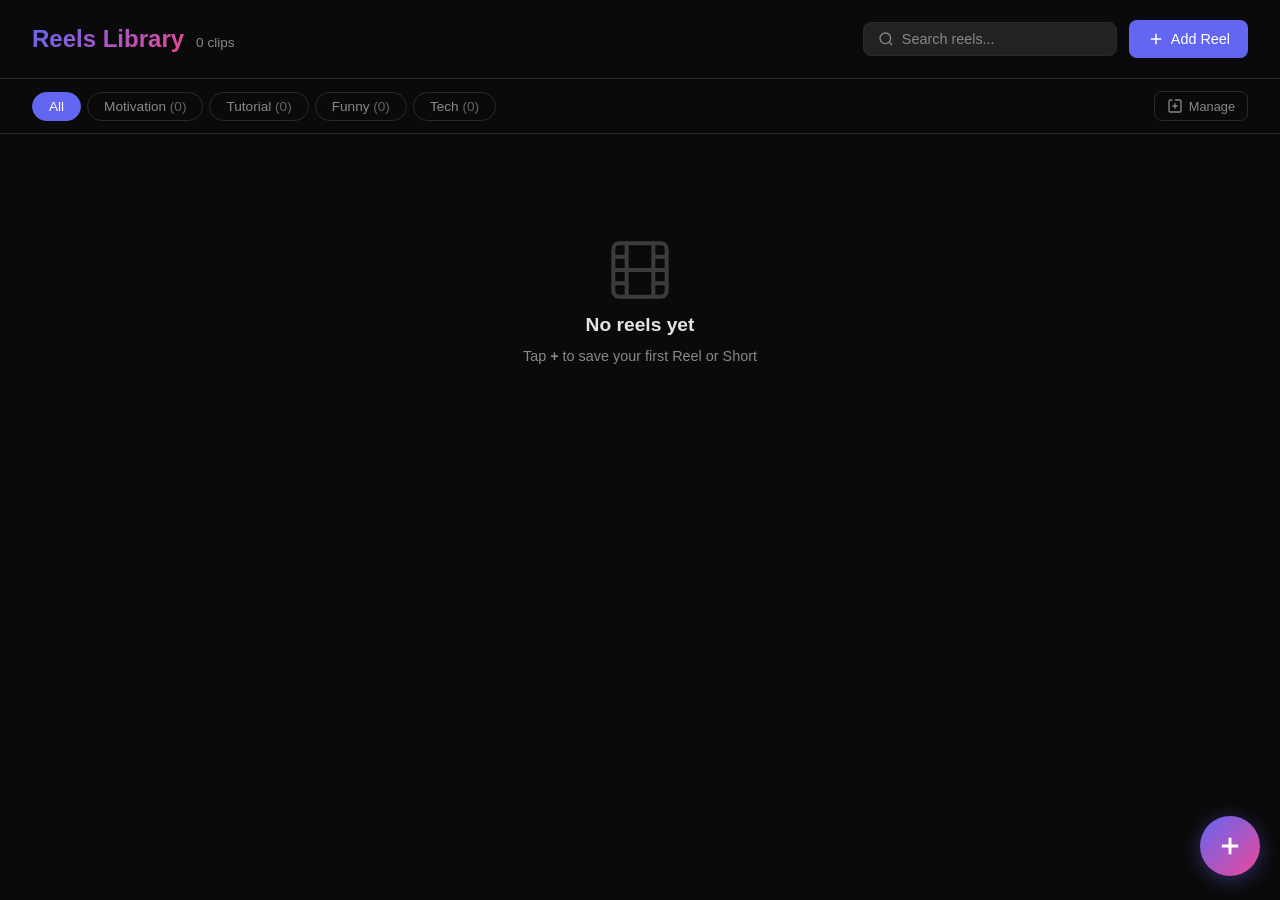
<file: index.html>
<!DOCTYPE html>
<html lang="en">
<head>
  <meta charset="UTF-8" />
  <meta name="viewport" content="width=device-width, initial-scale=1.0, maximum-scale=1.0, user-scalable=no, viewport-fit=cover" />
  <meta name="theme-color" content="#6366f1" />
  <meta name="apple-mobile-web-app-capable" content="yes" />
  <meta name="apple-mobile-web-app-status-bar-style" content="black-translucent" />
  <meta name="apple-mobile-web-app-title" content="Reels Lib" />
  <link rel="apple-touch-icon" href="icons/icon-192.png" />
  <link rel="icon" type="image/svg+xml" href="icons/icon.svg" />
  <link rel="manifest" href="manifest.json" />
  <title>Reels Library</title>
  <link rel="stylesheet" href="styles.css" />
</head>
<body>
  <div id="app">
    <!-- Header -->
    <header class="header">
      <div class="header-left">
        <h1>Reels Library</h1>
        <span class="reel-count" id="reelCount">0 reels</span>
      </div>
      <div class="header-right">
        <div class="search-box">
          <svg width="16" height="16" viewBox="0 0 24 24" fill="none" stroke="currentColor" stroke-width="2"><circle cx="11" cy="11" r="8"/><path d="m21 21-4.35-4.35"/></svg>
          <input type="text" id="searchInput" placeholder="Search reels..." />
        </div>
        <button class="btn btn-primary desktop-only" id="addReelBtn">
          <svg width="18" height="18" viewBox="0 0 24 24" fill="none" stroke="currentColor" stroke-width="2"><path d="M12 5v14M5 12h14"/></svg>
          Add Reel
        </button>
      </div>
    </header>

    <!-- Category Tabs -->
    <nav class="category-bar">
      <div class="category-tabs" id="categoryTabs">
        <button class="tab active" data-category="all">All</button>
      </div>
      <button class="btn btn-ghost btn-sm" id="manageCategoriesBtn">
        <svg width="16" height="16" viewBox="0 0 24 24" fill="none" stroke="currentColor" stroke-width="2"><path d="M12 3h7a2 2 0 0 1 2 2v14a2 2 0 0 1-2 2H5a2 2 0 0 1-2-2V5a2 2 0 0 1 2-2h3"/><path d="M12 8v8M8 12h8"/></svg>
        <span class="manage-label">Manage</span>
      </button>
    </nav>

    <!-- Reels Grid -->
    <main class="reels-grid" id="reelsGrid">
      <!-- Empty state -->
      <div class="empty-state" id="emptyState">
        <svg width="64" height="64" viewBox="0 0 24 24" fill="none" stroke="currentColor" stroke-width="1.5" opacity="0.4">
          <rect x="2" y="2" width="20" height="20" rx="2.18" ry="2.18"/><path d="M7 2v20M17 2v20M2 12h20M2 7h5M2 17h5M17 7h5M17 17h5"/>
        </svg>
        <h2>No reels yet</h2>
        <p>Tap <strong>+</strong> to save your first Reel or Short</p>
      </div>
    </main>

    <!-- Mobile FAB (Floating Action Button) -->
    <button class="fab mobile-only" id="addReelFab" aria-label="Add reel">
      <svg width="28" height="28" viewBox="0 0 24 24" fill="none" stroke="currentColor" stroke-width="2.5"><path d="M12 5v14M5 12h14"/></svg>
    </button>
  </div>

  <!-- Add/Edit Reel Modal -->
  <div class="modal-overlay" id="reelModal">
    <div class="modal modal-add">
      <div class="modal-header">
        <h2 id="modalTitle">Add Reel</h2>
        <button class="btn-close" id="closeReelModal">&times;</button>
      </div>
      <form id="reelForm">
        <input type="hidden" id="reelId" />
        <div class="form-group">
          <label for="reelUrl">Instagram Reel URL</label>
          <div class="url-input-row">
            <input type="url" id="reelUrl" placeholder="Instagram Reel or YouTube Shorts URL..." required />
            <button type="button" class="btn btn-ghost btn-sm fetch-btn" id="fetchPreviewBtn">Preview</button>
          </div>
        </div>
        <div class="preview-area" id="previewArea">
          <div class="preview-placeholder">Paste a Reel or Shorts link and tap "Preview"</div>
        </div>
        <div class="form-group">
          <label for="reelTitle">Title / Note</label>
          <input type="text" id="reelTitle" placeholder="Give it a name to remember..." />
        </div>
        <div class="form-group">
          <label for="reelCategory">Category</label>
          <select id="reelCategory">
            <option value="">Uncategorized</option>
          </select>
        </div>
        <div class="form-actions">
          <button type="button" class="btn btn-ghost" id="cancelReelBtn">Cancel</button>
          <button type="submit" class="btn btn-primary">Save Reel</button>
        </div>
      </form>
    </div>
  </div>

  <!-- Manage Categories Modal -->
  <div class="modal-overlay" id="categoryModal">
    <div class="modal modal-sm">
      <div class="modal-header">
        <h2>Manage Categories</h2>
        <button class="btn-close" id="closeCategoryModal">&times;</button>
      </div>
      <div class="category-form">
        <div class="form-group form-row">
          <input type="text" id="newCategoryName" placeholder="New category name..." />
          <input type="color" id="newCategoryColor" value="#6366f1" title="Pick a color" />
          <button class="btn btn-primary btn-sm" id="addCategoryBtn">Add</button>
        </div>
      </div>
      <ul class="category-list" id="categoryList"></ul>
    </div>
  </div>

  <!-- Reel Detail Modal -->
  <div class="modal-overlay" id="detailModal">
    <div class="modal modal-detail">
      <div class="modal-header">
        <h2 id="detailTitle">Reel Details</h2>
        <button class="btn-close" id="closeDetailModal">&times;</button>
      </div>
      <div class="detail-body" id="detailBody"></div>
      <div class="detail-actions">
        <a class="btn btn-primary" id="detailOpenLink" href="#" target="_blank" rel="noopener">
          <svg width="16" height="16" viewBox="0 0 24 24" fill="none" stroke="currentColor" stroke-width="2"><path d="M18 13v6a2 2 0 0 1-2 2H5a2 2 0 0 1-2-2V8a2 2 0 0 1 2-2h6M15 3h6v6M10 14 21 3"/></svg>
          Open in Instagram
        </a>
        <button class="btn btn-ghost" id="detailEditBtn">Edit</button>
        <button class="btn btn-danger" id="detailDeleteBtn">Delete</button>
      </div>
    </div>
  </div>

  <script src="app.js"></script>
  <script>
    // Register service worker
    if ('serviceWorker' in navigator) {
      navigator.serviceWorker.register('./sw.js');
    }
  </script>
</body>
</html>
</file>
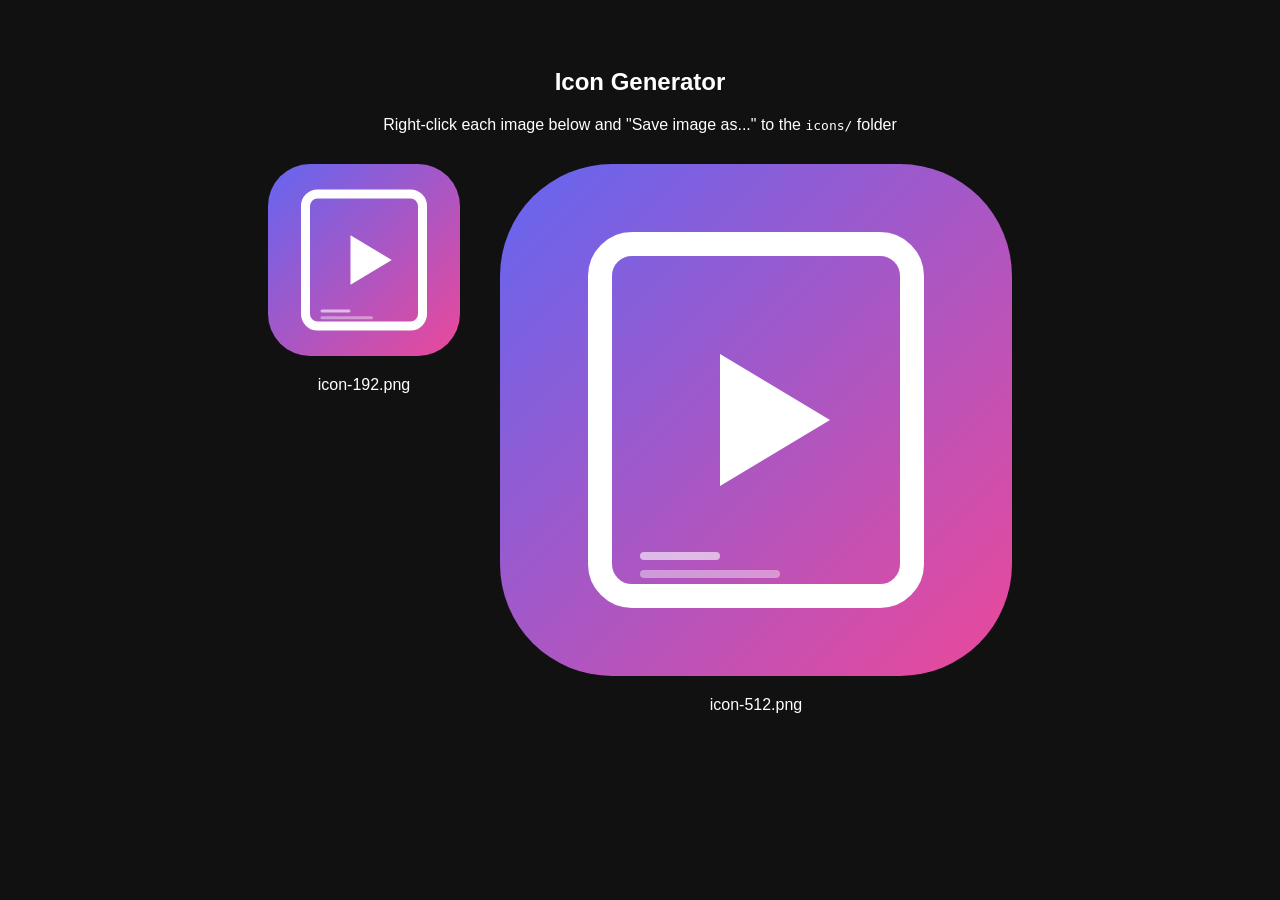
<file: generate-icons.html>
<!DOCTYPE html>
<html>
<head><title>Generate Icons</title></head>
<body style="background:#111;color:#fff;font-family:sans-serif;padding:40px;text-align:center">
  <h2>Icon Generator</h2>
  <p>Right-click each image below and "Save image as..." to the <code>icons/</code> folder</p>
  <div style="display:flex;gap:40px;justify-content:center;margin-top:30px;flex-wrap:wrap">
    <div>
      <canvas id="c192" width="192" height="192"></canvas>
      <p>icon-192.png</p>
    </div>
    <div>
      <canvas id="c512" width="512" height="512"></canvas>
      <p>icon-512.png</p>
    </div>
  </div>
  <script>
    const svg = `<svg xmlns="http://www.w3.org/2000/svg" viewBox="0 0 512 512">
      <defs><linearGradient id="bg" x1="0%" y1="0%" x2="100%" y2="100%">
        <stop offset="0%" style="stop-color:#6366f1"/><stop offset="100%" style="stop-color:#ec4899"/>
      </linearGradient></defs>
      <rect width="512" height="512" rx="112" fill="url(#bg)"/>
      <rect x="100" y="80" width="312" height="352" rx="32" fill="none" stroke="#fff" stroke-width="24"/>
      <polygon points="220,190 220,322 330,256" fill="#fff"/>
      <rect x="140" y="388" width="80" height="8" rx="4" fill="#fff" opacity="0.6"/>
      <rect x="140" y="406" width="140" height="8" rx="4" fill="#fff" opacity="0.4"/>
    </svg>`;
    const blob = new Blob([svg], {type:'image/svg+xml'});
    const url = URL.createObjectURL(blob);
    [192,512].forEach(size => {
      const canvas = document.getElementById('c'+size);
      const ctx = canvas.getContext('2d');
      const img = new Image();
      img.onload = () => { ctx.drawImage(img, 0, 0, size, size); };
      img.src = url;
    });
  </script>
</body>
</html>
</file>
<file: styles.css>
/* === Reset & Base === */
*, *::before, *::after { box-sizing: border-box; margin: 0; padding: 0; }

:root {
  --bg: #0a0a0a;
  --bg-card: #161616;
  --bg-card-hover: #1e1e1e;
  --bg-modal: #1a1a1a;
  --bg-input: #222;
  --border: #2a2a2a;
  --text: #e5e5e5;
  --text-muted: #888;
  --primary: #6366f1;
  --primary-hover: #818cf8;
  --danger: #ef4444;
  --danger-hover: #f87171;
  --radius: 12px;
  --radius-sm: 8px;
  --safe-top: env(safe-area-inset-top, 0px);
  --safe-bottom: env(safe-area-inset-bottom, 0px);
}

html { -webkit-text-size-adjust: 100%; }

body {
  font-family: -apple-system, BlinkMacSystemFont, 'Segoe UI', Roboto, sans-serif;
  background: var(--bg);
  color: var(--text);
  min-height: 100vh;
  min-height: 100dvh;
  -webkit-tap-highlight-color: transparent;
  overscroll-behavior: none;
  padding-top: var(--safe-top);
  padding-bottom: var(--safe-bottom);
}

/* === Visibility helpers === */
.mobile-only { display: none; }

/* === Header === */
.header {
  display: flex;
  align-items: center;
  justify-content: space-between;
  padding: 20px 32px;
  border-bottom: 1px solid var(--border);
  flex-wrap: wrap;
  gap: 12px;
  position: sticky;
  top: 0;
  z-index: 50;
  background: var(--bg);
}

.header-left {
  display: flex;
  align-items: baseline;
  gap: 12px;
}

.header h1 {
  font-size: 1.5rem;
  font-weight: 700;
  background: linear-gradient(135deg, #6366f1, #ec4899);
  -webkit-background-clip: text;
  -webkit-text-fill-color: transparent;
  background-clip: text;
}

.reel-count {
  color: var(--text-muted);
  font-size: 0.85rem;
}

.header-right {
  display: flex;
  align-items: center;
  gap: 12px;
}

/* === Search === */
.search-box {
  display: flex;
  align-items: center;
  gap: 8px;
  background: var(--bg-input);
  border: 1px solid var(--border);
  border-radius: var(--radius-sm);
  padding: 8px 14px;
  color: var(--text-muted);
  transition: border-color 0.2s;
}

.search-box:focus-within { border-color: var(--primary); }

.search-box input {
  background: none;
  border: none;
  color: var(--text);
  font-size: 0.9rem;
  outline: none;
  width: 200px;
}

.search-box input::placeholder { color: var(--text-muted); }

/* === Buttons === */
.btn {
  display: inline-flex;
  align-items: center;
  gap: 6px;
  padding: 10px 18px;
  border-radius: var(--radius-sm);
  border: none;
  font-size: 0.9rem;
  font-weight: 500;
  cursor: pointer;
  transition: all 0.15s;
  text-decoration: none;
  white-space: nowrap;
}

.btn-primary { background: var(--primary); color: #fff; }
.btn-primary:hover { background: var(--primary-hover); }
.btn-primary:active { transform: scale(0.97); }

.btn-ghost {
  background: transparent;
  color: var(--text-muted);
  border: 1px solid var(--border);
}
.btn-ghost:hover { color: var(--text); border-color: #444; }

.btn-danger {
  background: transparent;
  color: var(--danger);
  border: 1px solid var(--danger);
}
.btn-danger:hover { background: var(--danger); color: #fff; }

.btn-sm { padding: 6px 12px; font-size: 0.8rem; }

.btn-close {
  background: none;
  border: none;
  color: var(--text-muted);
  font-size: 1.5rem;
  cursor: pointer;
  line-height: 1;
  padding: 4px 8px;
}
.btn-close:hover { color: var(--text); }

/* === FAB (Floating Action Button) === */
.fab {
  position: fixed;
  bottom: 24px;
  right: 20px;
  width: 60px;
  height: 60px;
  border-radius: 50%;
  background: linear-gradient(135deg, #6366f1, #ec4899);
  color: #fff;
  border: none;
  display: flex;
  align-items: center;
  justify-content: center;
  box-shadow: 0 4px 20px rgba(99, 102, 241, 0.4);
  cursor: pointer;
  z-index: 90;
  transition: transform 0.15s, box-shadow 0.15s;
}

.fab:active {
  transform: scale(0.9);
  box-shadow: 0 2px 12px rgba(99, 102, 241, 0.3);
}

/* === Category Bar === */
.category-bar {
  display: flex;
  align-items: center;
  justify-content: space-between;
  padding: 12px 32px;
  border-bottom: 1px solid var(--border);
  gap: 12px;
  overflow-x: auto;
  position: sticky;
  top: 68px;
  z-index: 49;
  background: var(--bg);
  -webkit-overflow-scrolling: touch;
}

.category-bar::-webkit-scrollbar { display: none; }
.category-bar { scrollbar-width: none; }

.category-tabs {
  display: flex;
  gap: 6px;
  overflow-x: auto;
  flex: 1;
  -webkit-overflow-scrolling: touch;
}

.category-tabs::-webkit-scrollbar { display: none; }
.category-tabs { scrollbar-width: none; }

.tab {
  padding: 6px 16px;
  border-radius: 20px;
  border: 1px solid var(--border);
  background: transparent;
  color: var(--text-muted);
  font-size: 0.85rem;
  cursor: pointer;
  white-space: nowrap;
  transition: all 0.15s;
}

.tab:hover { border-color: #555; color: var(--text); }
.tab:active { transform: scale(0.96); }

.tab.active {
  background: var(--primary);
  border-color: var(--primary);
  color: #fff;
}

/* === Reels Grid === */
.reels-grid {
  display: grid;
  grid-template-columns: repeat(auto-fill, minmax(280px, 1fr));
  gap: 20px;
  padding: 24px 32px;
  padding-bottom: calc(24px + var(--safe-bottom));
}

/* === Reel Card === */
.reel-card {
  background: var(--bg-card);
  border: 1px solid var(--border);
  border-radius: var(--radius);
  overflow: hidden;
  cursor: pointer;
  transition: all 0.2s;
  -webkit-touch-callout: none;
}

.reel-card:hover {
  background: var(--bg-card-hover);
  border-color: #444;
  transform: translateY(-2px);
  box-shadow: 0 8px 24px rgba(0,0,0,0.3);
}

.reel-card:active {
  transform: scale(0.98);
  box-shadow: none;
}

.reel-card-thumbnail {
  width: 100%;
  aspect-ratio: 9/16;
  max-height: 320px;
  object-fit: cover;
  background: #111;
  display: flex;
  align-items: center;
  justify-content: center;
  overflow: hidden;
  position: relative;
}

/* Platform badge (Instagram / YouTube icon) */
.platform-badge {
  position: absolute;
  top: 8px;
  left: 8px;
  z-index: 2;
  width: 28px;
  height: 28px;
  border-radius: 50%;
  display: flex;
  align-items: center;
  justify-content: center;
  backdrop-filter: blur(8px);
}

.platform-ig {
  background: rgba(225, 48, 108, 0.85);
  color: #fff;
}

.platform-yt {
  background: rgba(255, 0, 0, 0.85);
  color: #fff;
}

.reel-card-thumbnail img {
  width: 100%;
  height: 100%;
  object-fit: cover;
}

.reel-card-thumbnail .embed-thumb {
  position: relative;
  width: 100%;
  height: 100%;
  overflow: hidden;
}

.reel-card-thumbnail .embed-thumb iframe {
  width: 100%;
  height: 320px;
  display: block;
  pointer-events: none;
}

.reel-card-thumbnail .embed-overlay {
  position: absolute;
  inset: 0;
  z-index: 1;
  cursor: pointer;
}

.reel-card-thumbnail .placeholder-thumb {
  display: flex;
  flex-direction: column;
  align-items: center;
  justify-content: center;
  gap: 8px;
  color: var(--text-muted);
  width: 100%;
  height: 100%;
  min-height: 180px;
  background: linear-gradient(135deg, #1a1a2e, #16213e);
}

.reel-card-info { padding: 14px; }

.reel-card-title {
  font-size: 0.95rem;
  font-weight: 600;
  margin-bottom: 6px;
  overflow: hidden;
  text-overflow: ellipsis;
  white-space: nowrap;
}

.reel-card-meta {
  display: flex;
  align-items: center;
  justify-content: space-between;
  gap: 8px;
}

.reel-card-category {
  font-size: 0.75rem;
  padding: 3px 10px;
  border-radius: 12px;
  font-weight: 500;
}

.reel-card-date {
  font-size: 0.75rem;
  color: var(--text-muted);
}

/* === Empty State === */
.empty-state {
  grid-column: 1 / -1;
  display: flex;
  flex-direction: column;
  align-items: center;
  justify-content: center;
  gap: 12px;
  padding: 80px 20px;
  color: var(--text-muted);
  text-align: center;
}

.empty-state h2 { font-size: 1.2rem; color: var(--text); }
.empty-state p { font-size: 0.9rem; }

/* === Modal === */
.modal-overlay {
  display: none;
  position: fixed;
  inset: 0;
  background: rgba(0,0,0,0.7);
  backdrop-filter: blur(4px);
  z-index: 100;
  align-items: center;
  justify-content: center;
}

.modal-overlay.open { display: flex; }

.modal {
  background: var(--bg-modal);
  border: 1px solid var(--border);
  border-radius: var(--radius);
  width: 90%;
  max-width: 520px;
  max-height: 90vh;
  overflow-y: auto;
  animation: modalIn 0.2s ease;
  -webkit-overflow-scrolling: touch;
}

.modal-sm { max-width: 420px; }
.modal-detail { max-width: 540px; }

@keyframes modalIn {
  from { opacity: 0; transform: translateY(20px); }
  to { opacity: 1; transform: translateY(0); }
}

.modal-header {
  display: flex;
  align-items: center;
  justify-content: space-between;
  padding: 20px 24px 12px;
  position: sticky;
  top: 0;
  background: var(--bg-modal);
  z-index: 1;
}

.modal-header h2 { font-size: 1.15rem; }

/* === Form === */
.form-group {
  padding: 0 24px;
  margin-bottom: 16px;
  position: relative;
}

.form-group label {
  display: block;
  font-size: 0.8rem;
  color: var(--text-muted);
  margin-bottom: 6px;
  font-weight: 500;
}

.form-group input,
.form-group select {
  width: 100%;
  padding: 10px 14px;
  background: var(--bg-input);
  border: 1px solid var(--border);
  border-radius: var(--radius-sm);
  color: var(--text);
  font-size: 16px; /* prevents iOS zoom on focus */
  outline: none;
  transition: border-color 0.2s;
}

.form-group input:focus,
.form-group select:focus {
  border-color: var(--primary);
}

.form-group select { cursor: pointer; }

.form-group input[type="color"] {
  width: 40px;
  height: 42px;
  padding: 2px;
  cursor: pointer;
  border-radius: var(--radius-sm);
}

.url-input-row {
  display: flex;
  gap: 8px;
}

.url-input-row input { flex: 1; }

.form-row {
  display: flex;
  gap: 8px;
  align-items: flex-end;
}

.form-row input[type="text"] { flex: 1; }

.form-actions {
  display: flex;
  justify-content: flex-end;
  gap: 10px;
  padding: 16px 24px 24px;
}

/* === Preview Area === */
.preview-area {
  margin: 0 24px 16px;
  border: 1px dashed var(--border);
  border-radius: var(--radius-sm);
  min-height: 80px;
  display: flex;
  align-items: center;
  justify-content: center;
  overflow: hidden;
}

.preview-placeholder {
  color: var(--text-muted);
  font-size: 0.85rem;
  padding: 20px;
  text-align: center;
}

.preview-embed { width: 100%; }
.preview-embed iframe { display: block; width: 100%; }

.preview-loading {
  color: var(--text-muted);
  font-size: 0.85rem;
  padding: 20px;
}

.preview-error {
  color: var(--danger);
  font-size: 0.85rem;
  padding: 16px;
  text-align: center;
}

/* === Category List (manage modal) === */
.category-list {
  list-style: none;
  padding: 0 24px 20px;
}

.category-list li {
  display: flex;
  align-items: center;
  justify-content: space-between;
  padding: 12px 0;
  border-bottom: 1px solid var(--border);
}

.category-list li:last-child { border-bottom: none; }

.category-list .cat-info {
  display: flex;
  align-items: center;
  gap: 10px;
}

.cat-color-dot {
  width: 14px;
  height: 14px;
  border-radius: 50%;
  flex-shrink: 0;
}

.category-list .cat-name { font-size: 0.9rem; }

.category-list .cat-count {
  font-size: 0.75rem;
  color: var(--text-muted);
}

.cat-delete-btn {
  background: none;
  border: none;
  color: var(--text-muted);
  cursor: pointer;
  font-size: 1.3rem;
  padding: 8px 12px;
  min-width: 44px;
  min-height: 44px;
  display: flex;
  align-items: center;
  justify-content: center;
}
.cat-delete-btn:hover { color: var(--danger); }

.category-form { padding-top: 8px; }

/* === Detail Modal === */
.detail-body { padding: 0 24px 16px; }

.detail-body img {
  width: 100%;
  max-height: 400px;
  object-fit: cover;
  border-radius: var(--radius-sm);
  margin-bottom: 14px;
}

.detail-embed { margin-bottom: 14px; }
.detail-embed iframe { display: block; border-radius: var(--radius-sm); width: 100%; }

.detail-body .detail-desc {
  font-size: 0.9rem;
  color: var(--text-muted);
  margin-bottom: 10px;
  line-height: 1.5;
}

.detail-body .detail-author {
  font-size: 0.85rem;
  color: var(--text);
  font-weight: 500;
  margin-bottom: 4px;
}

.detail-body .detail-url {
  font-size: 0.8rem;
  color: var(--primary);
  word-break: break-all;
}

.detail-body .detail-category-badge {
  display: inline-block;
  padding: 4px 12px;
  border-radius: 12px;
  font-size: 0.8rem;
  font-weight: 500;
  margin-top: 10px;
}

.detail-body .detail-date {
  font-size: 0.8rem;
  color: var(--text-muted);
  margin-top: 8px;
}

.detail-body .detail-no-preview {
  display: flex;
  flex-direction: column;
  align-items: center;
  justify-content: center;
  gap: 8px;
  padding: 40px 20px;
  color: var(--text-muted);
  background: linear-gradient(135deg, #1a1a2e, #16213e);
  border-radius: var(--radius-sm);
  margin-bottom: 14px;
}

.detail-actions {
  display: flex;
  gap: 10px;
  padding: 0 24px 24px;
  flex-wrap: wrap;
}

/* ==========================================
   MOBILE (< 640px)
   ========================================== */
@media (max-width: 640px) {
  .mobile-only { display: flex; }
  .desktop-only { display: none !important; }

  /* Header — compact */
  .header {
    padding: 12px 16px;
    gap: 10px;
  }

  .header h1 { font-size: 1.2rem; }

  .header-right { width: 100%; }

  .search-box {
    flex: 1;
    padding: 10px 14px;
  }

  .search-box input {
    width: 100%;
    font-size: 16px; /* prevent iOS zoom */
  }

  /* Category bar */
  .category-bar {
    padding: 10px 16px;
    top: 52px;
  }

  .manage-label { display: none; }

  .tab { padding: 8px 14px; font-size: 0.8rem; }

  /* Grid — 2 columns on phone */
  .reels-grid {
    grid-template-columns: repeat(2, 1fr);
    gap: 10px;
    padding: 12px;
    padding-bottom: calc(100px + var(--safe-bottom));
  }

  /* Cards — more compact */
  .reel-card:hover {
    transform: none;
    box-shadow: none;
  }

  .reel-card-thumbnail {
    max-height: 240px;
  }

  .reel-card-thumbnail .embed-thumb iframe {
    height: 240px;
  }

  .reel-card-info { padding: 10px; }

  .reel-card-title { font-size: 0.8rem; margin-bottom: 4px; }

  .reel-card-category { font-size: 0.65rem; padding: 2px 8px; }
  .reel-card-date { font-size: 0.65rem; }

  /* FAB */
  .fab {
    bottom: calc(20px + var(--safe-bottom));
    right: 16px;
    width: 56px;
    height: 56px;
  }

  /* Modals — bottom sheet style */
  .modal-overlay {
    align-items: flex-end;
  }

  .modal {
    width: 100%;
    max-width: 100%;
    border-radius: 20px 20px 0 0;
    max-height: 92vh;
    animation: modalSlideUp 0.25s ease;
  }

  @keyframes modalSlideUp {
    from { transform: translateY(100%); }
    to { transform: translateY(0); }
  }

  /* Drag handle indicator */
  .modal::before {
    content: '';
    display: block;
    width: 36px;
    height: 4px;
    background: #555;
    border-radius: 2px;
    margin: 10px auto 0;
  }

  .modal-header { padding: 12px 20px 8px; }
  .form-group { padding: 0 20px; }
  .preview-area { margin: 0 20px 14px; }
  .form-actions { padding: 14px 20px 20px; }
  .detail-body { padding: 0 20px 14px; }
  .detail-actions { padding: 0 20px 20px; }

  .form-actions .btn,
  .detail-actions .btn {
    flex: 1;
    justify-content: center;
    padding: 12px;
  }

  /* Empty state */
  .empty-state { padding: 60px 20px; }
}

/* ==========================================
   SMALL PHONES (< 380px)
   ========================================== */
@media (max-width: 380px) {
  .reels-grid {
    grid-template-columns: 1fr;
    gap: 12px;
  }

  .reel-card-thumbnail { max-height: 280px; }
  .reel-card-thumbnail .embed-thumb iframe { height: 280px; }
}

/* ==========================================
   TABLET (641px - 1024px)
   ========================================== */
@media (min-width: 641px) and (max-width: 1024px) {
  .reels-grid {
    grid-template-columns: repeat(auto-fill, minmax(260px, 1fr));
    gap: 16px;
    padding: 20px 24px;
  }
}
</file>
